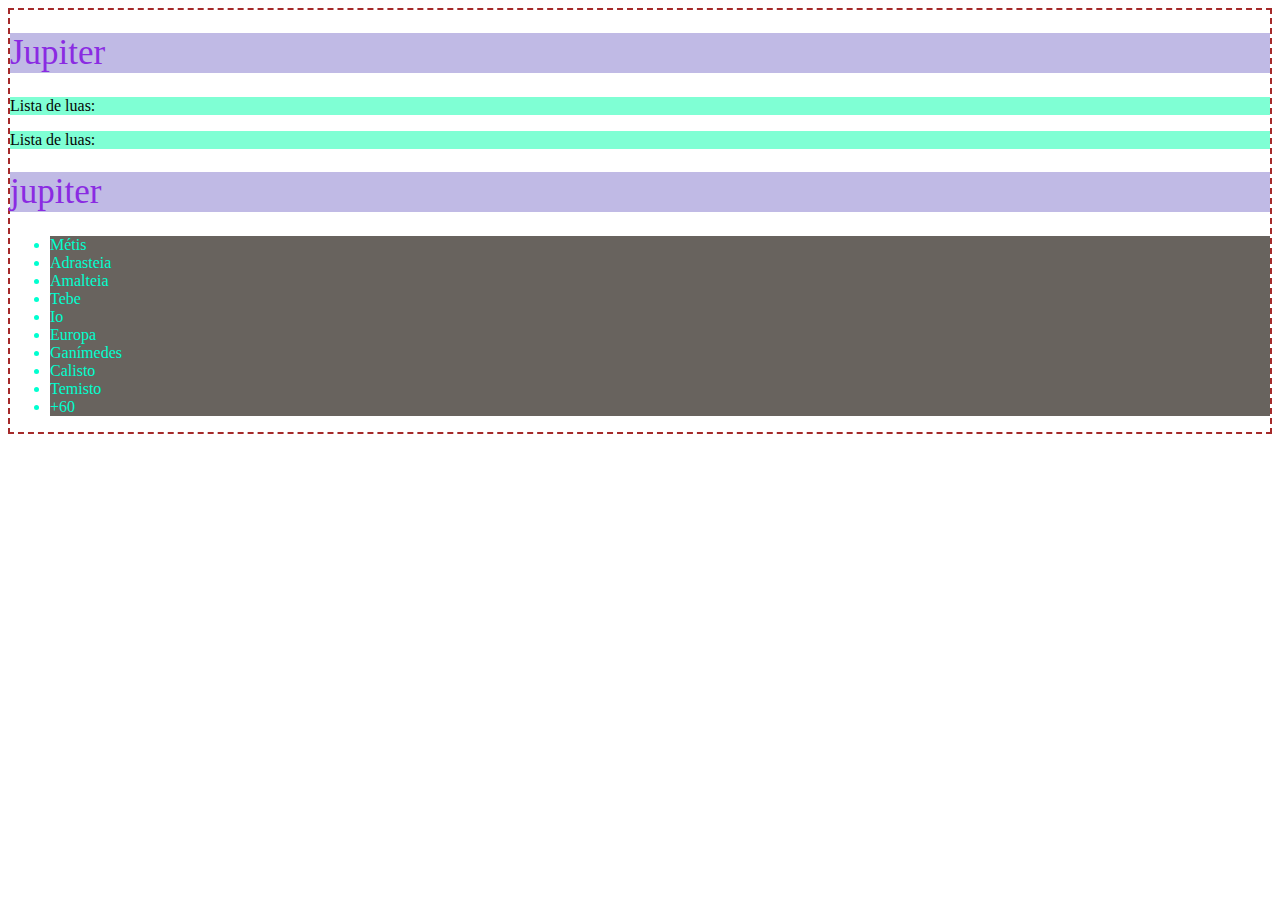
<file: Ex css 01/Index.html>
<!DOCTYPE html>
<html lang="en">
<head>
    <link rel="stylesheet" href="Style.css">
    <meta charset="UTF-8">
    <meta http-equiv="X-UA-Compatible" content="IE=edge">
    <meta name="viewport" content="width=device-width, initial-scale=1.0">
    <title>Ex_CSS_01</title>
</head>
<body>
    <h1>Jupiter</h1> 
    <h3>Lista de luas:</h3>    
    <section>
            <h3>Lista de luas:</h3>
            <h1>jupiter</h1>
            <ul>
                <li>Métis</li>
                <li>Adrasteia</li>
                <li>Amalteia</li>
                <li>Tebe</li>
                <li>Io</li>
                <li>Europa</li>
                <li>Ganímedes</li>
                <li>Calisto</li>
                <li>Temisto</li>
                <li>+60</li>
            </ul>           
    </section>
            
</body>
</html>
</file>
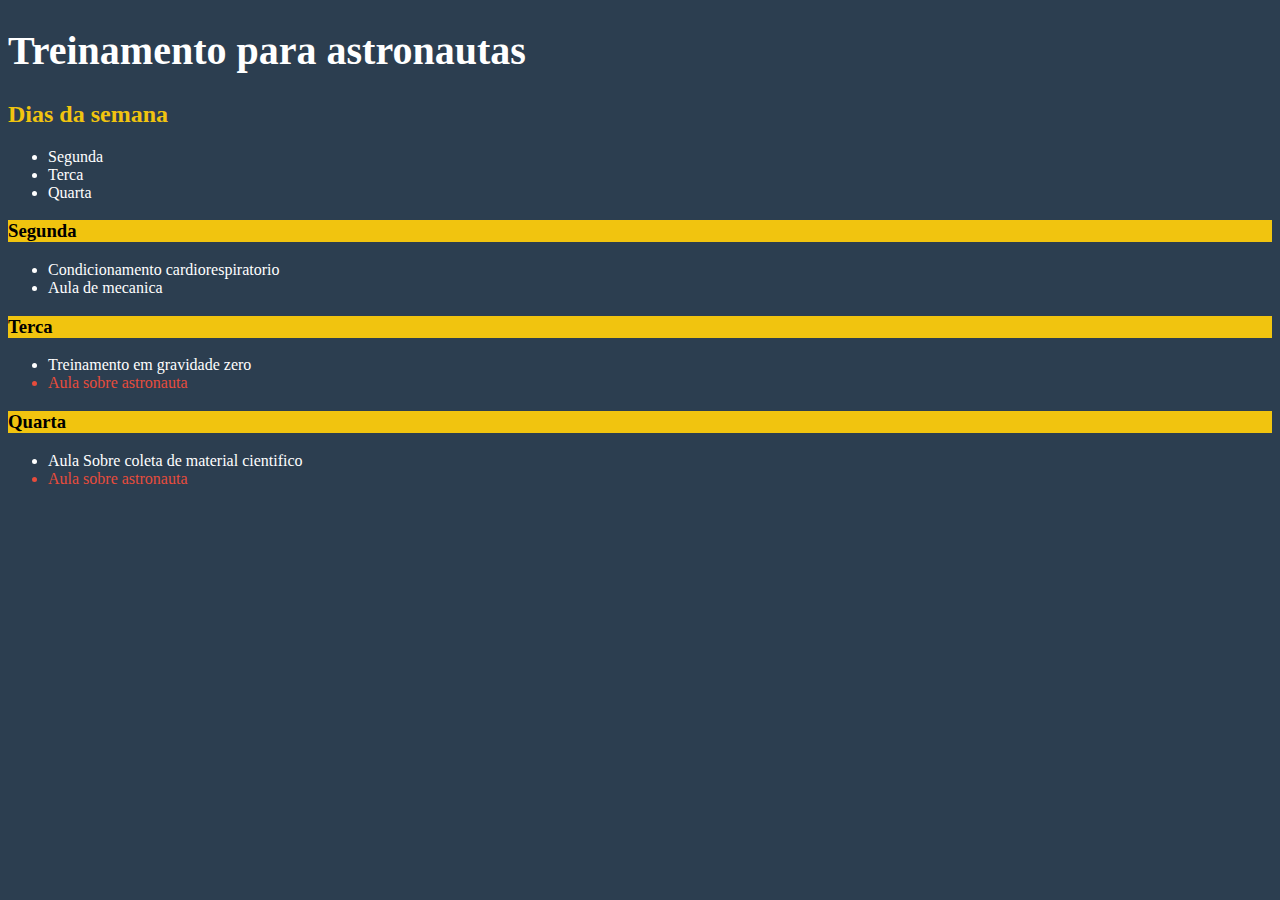
<file: Ex css 02/Index.html>
<!DOCTYPE html>
<html lang="en">
<head>
    <meta charset="UTF-8">
    <meta http-equiv="X-UA-Compatible" content="IE=edge">
    <meta name="viewport" content="width=device-width, initial-scale=1.0">
    <link rel="stylesheet" href="Steely.css">
    <title>Ex css 02</title>
</head>
<body>
    <section>
        <h1> Treinamento para astronautas</h1>
    </section>
    <section>
        <h2 id="DS">Dias da semana</h2>
        <ul>
            <li>Segunda</li>
            <li>Terca</li>
            <li>Quarta</li>
        </ul>
    </section>
    <section>
        <section>
            <h3 class="Du">Segunda</h3>
            <ul>
                <li>Condicionamento cardiorespiratorio</li>
                <li>Aula de mecanica</li>
            </ul>
        </section>
        <section>
            <h3 class="Du">Terca</h3>
            <ul>
                <li>Treinamento em gravidade zero</li>
                <li class="Aula">Aula sobre astronauta</li>
            </ul>
        </section>
        <section>
            <h3 class="Du">Quarta</h3>
            <ul>
                <li>Aula Sobre coleta de material cientifico</li>
                <li class="Aula">Aula sobre astronauta</li>
            </ul>
        </section>
    </section>

</body>
</html>
</file>
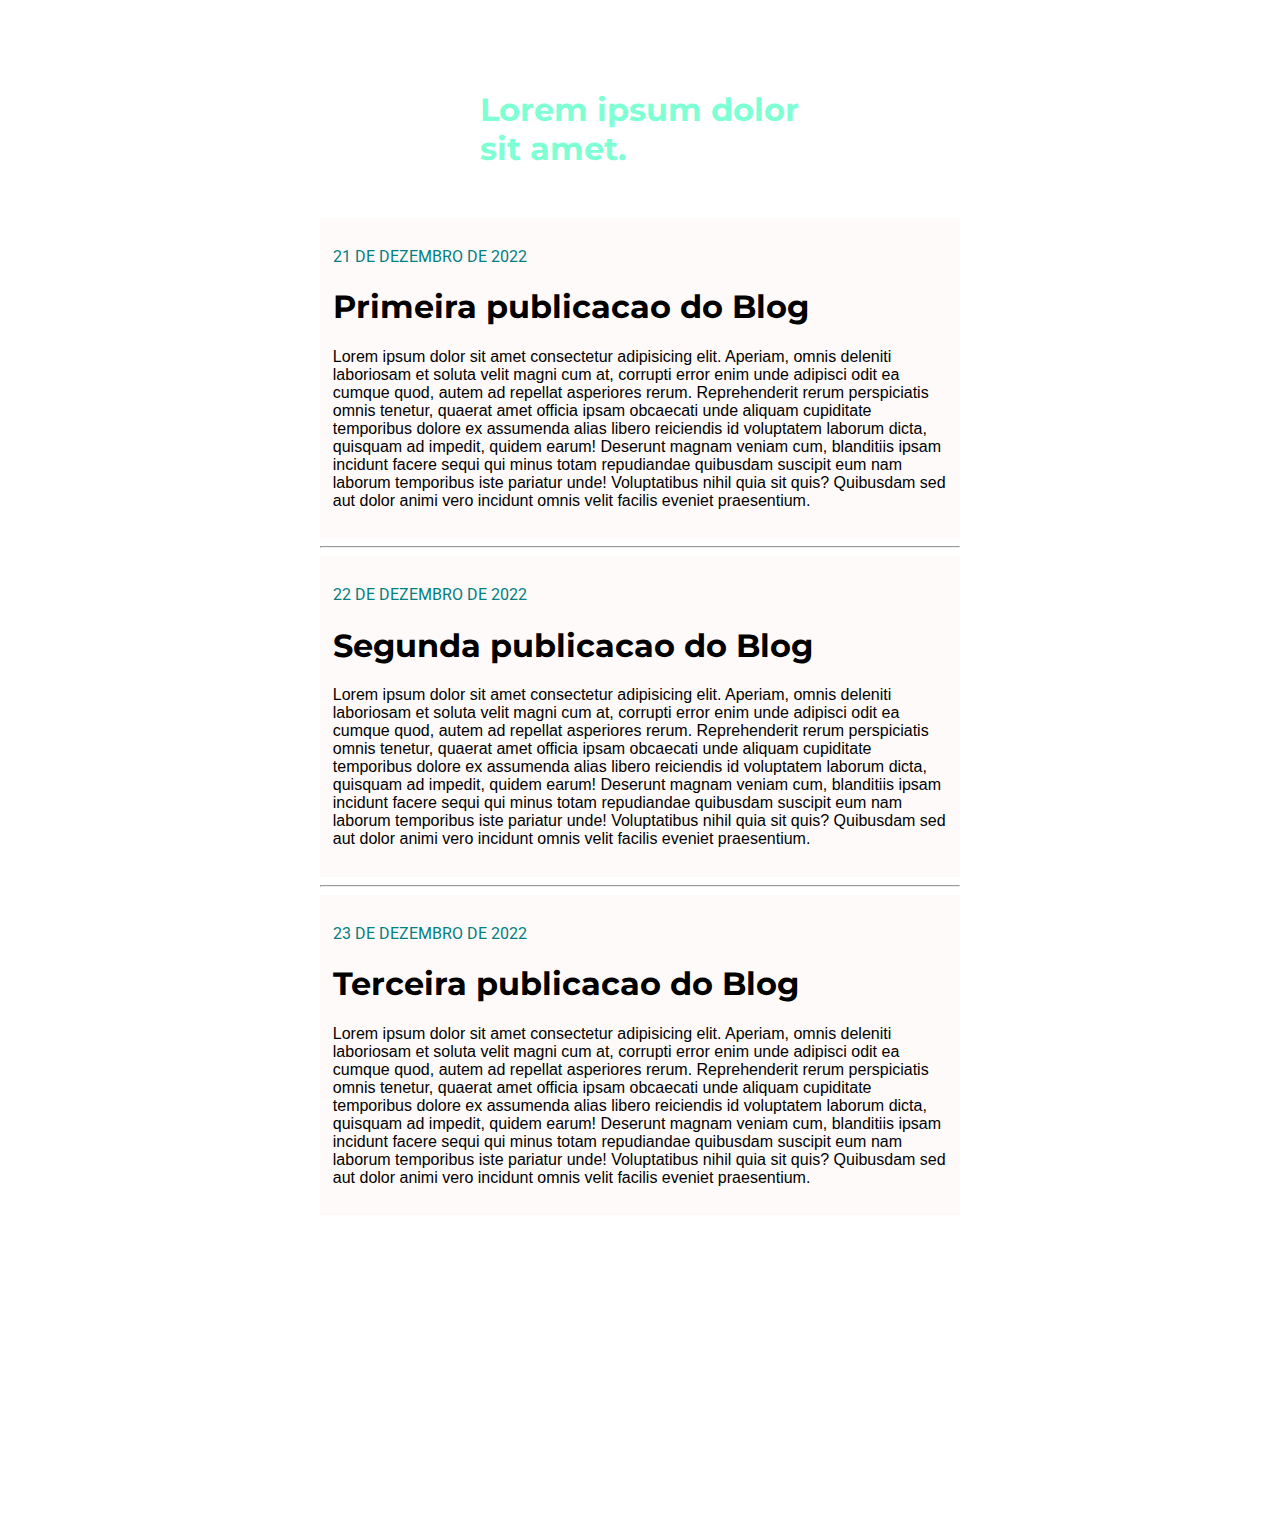
<file: Ex css 03/Index.html>
<!DOCTYPE html>
<html lang="en">
<head>
    <meta charset="UTF-8">
    <meta http-equiv="X-UA-Compatible" content="IE=edge">
    <meta name="viewport" content="width=device-width, initial-scale=1.0">
    <link rel="stylesheet" href="Steely.css">
    <link rel="preconnect" href="https://fonts.googleapis.com">
    <link href="https://fonts.googleapis.com/css2?family=Montserrat:ital,wght@0,300;0,400;1,200&family=Roboto:ital,wght@0,300;0,400;1,100&display=swap" rel="stylesheet">
    <title>Blog Ex01</title>
</head>
<body>
    <h1 id="top">Lorem ipsum dolor sit amet.</h1>
    <section>
        <p class="data">21  DE DEZEMBRO DE 2022</p>
        <h1>Primeira publicacao do Blog</h1>
        <p class="post-content">Lorem ipsum dolor sit amet consectetur adipisicing elit. Aperiam, omnis deleniti laboriosam et soluta velit magni cum at, corrupti error enim unde adipisci odit ea cumque quod, autem ad repellat asperiores rerum. Reprehenderit rerum perspiciatis omnis tenetur, quaerat amet officia ipsam obcaecati unde aliquam cupiditate temporibus dolore ex assumenda alias libero reiciendis id voluptatem laborum dicta, quisquam ad impedit, quidem earum! Deserunt magnam veniam cum, blanditiis ipsam incidunt facere sequi qui minus totam repudiandae quibusdam suscipit eum nam laborum temporibus iste pariatur unde! Voluptatibus nihil quia sit quis? Quibusdam sed aut dolor animi vero incidunt omnis velit facilis eveniet praesentium.</p>
    </section>
    <hr>
    <section>
        <p class="data">22  DE DEZEMBRO DE 2022</p>
        <h1>Segunda publicacao do Blog</h1>
        <p class="post-content">Lorem ipsum dolor sit amet consectetur adipisicing elit. Aperiam, omnis deleniti laboriosam et soluta velit magni cum at, corrupti error enim unde adipisci odit ea cumque quod, autem ad repellat asperiores rerum. Reprehenderit rerum perspiciatis omnis tenetur, quaerat amet officia ipsam obcaecati unde aliquam cupiditate temporibus dolore ex assumenda alias libero reiciendis id voluptatem laborum dicta, quisquam ad impedit, quidem earum! Deserunt magnam veniam cum, blanditiis ipsam incidunt facere sequi qui minus totam repudiandae quibusdam suscipit eum nam laborum temporibus iste pariatur unde! Voluptatibus nihil quia sit quis? Quibusdam sed aut dolor animi vero incidunt omnis velit facilis eveniet praesentium.</p>
    </section>
    <hr>
    <section>
        <p class="data">23  DE DEZEMBRO DE 2022</p>
        <h1>Terceira publicacao do Blog</h1>
        <p class="post-content">Lorem ipsum dolor sit amet consectetur adipisicing elit. Aperiam, omnis deleniti laboriosam et soluta velit magni cum at, corrupti error enim unde adipisci odit ea cumque quod, autem ad repellat asperiores rerum. Reprehenderit rerum perspiciatis omnis tenetur, quaerat amet officia ipsam obcaecati unde aliquam cupiditate temporibus dolore ex assumenda alias libero reiciendis id voluptatem laborum dicta, quisquam ad impedit, quidem earum! Deserunt magnam veniam cum, blanditiis ipsam incidunt facere sequi qui minus totam repudiandae quibusdam suscipit eum nam laborum temporibus iste pariatur unde! Voluptatibus nihil quia sit quis? Quibusdam sed aut dolor animi vero incidunt omnis velit facilis eveniet praesentium.</p>
    </section>

</body>
</html>
</file>
<file: Ex css 01/Style.css>
*{
    font: inherit;
}
h1{
    color: blueviolet;
    background-color: rgb(192, 186, 229);
    font-size: 35px;
   
}
h3{
    color: rgb(6, 6, 6);
    background-color: aquamarine;
}
li{
    color: rgb(0, 255, 208);
    background-color: rgb(104, 99, 94);
}
body{
    background-image: url('https://img.olhardigital.com.br/wp-content/uploads/2022/01/jupiter.jpg');
    background-repeat: no-repeat;
    background-size: cover;
    border-color: brown;
    border-width: 2px;
    border-style: dashed;



}
</file>
<file: Ex css 02/Steely.css>
body{
    background-color: #2c3e50;
    color: #fff;
}
#DS{
    color: #f1c40f;
}

.Du{
    background-color: #f1c40f;
    color: black;
}
.Aula{
    color: #e74c3c;
}
h1{
    font-size: 40px;
}
</file>
<file: Ex css 03/Steely.css>
body{
    margin: 10vh 25% 25vw 25%;
    
}
hr{
    color: #008080;
}

.data{
    font-family: Roboto, sans-serif;
    width: 400;
    color: #008080;
    
}
h1{
    font-family: Montserrat, sans-serif;
    width: 300;
}
.post-content{
    font-family: open, sans-serif;
}
section{
    background-color: #fffafa;
    padding: 2% 2% 2% 2%;
}

#top{
    margin: 2px 25% 50px 25%;

    color: aquamarine;
}
</file>
